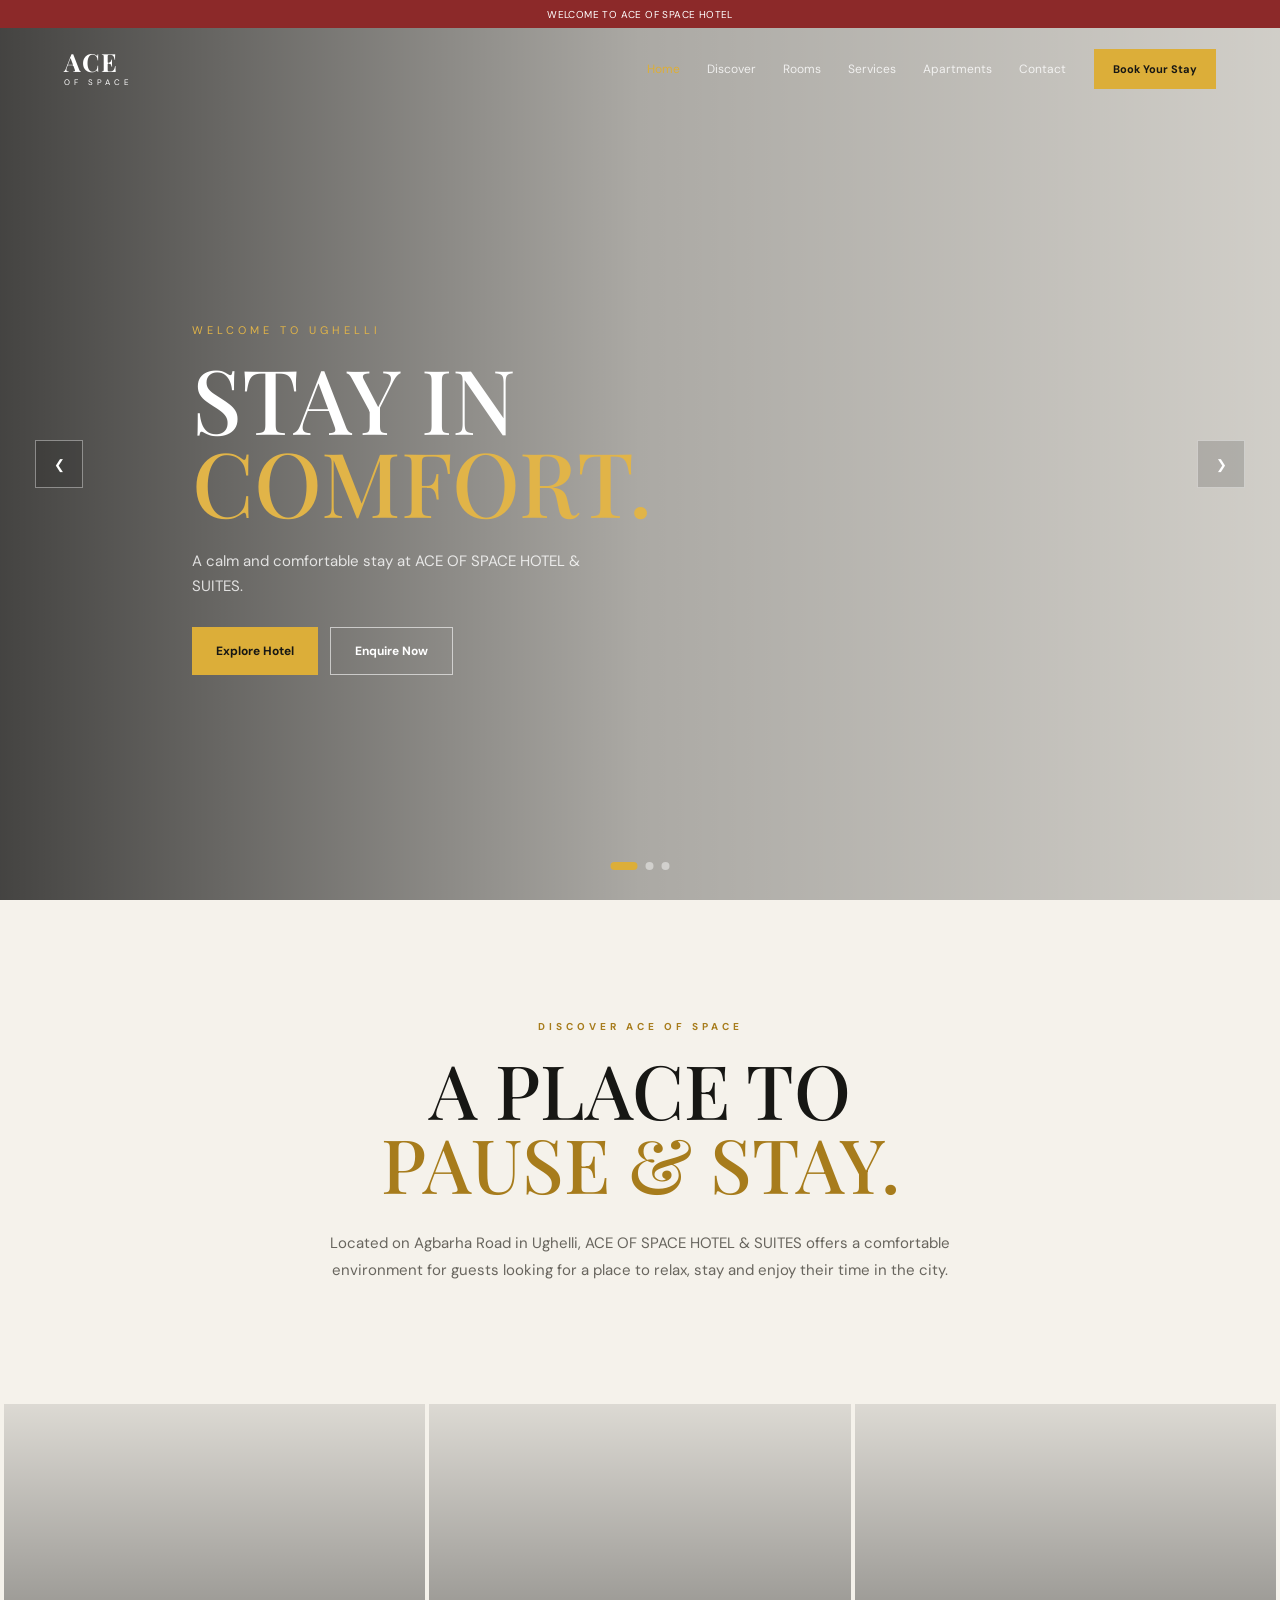
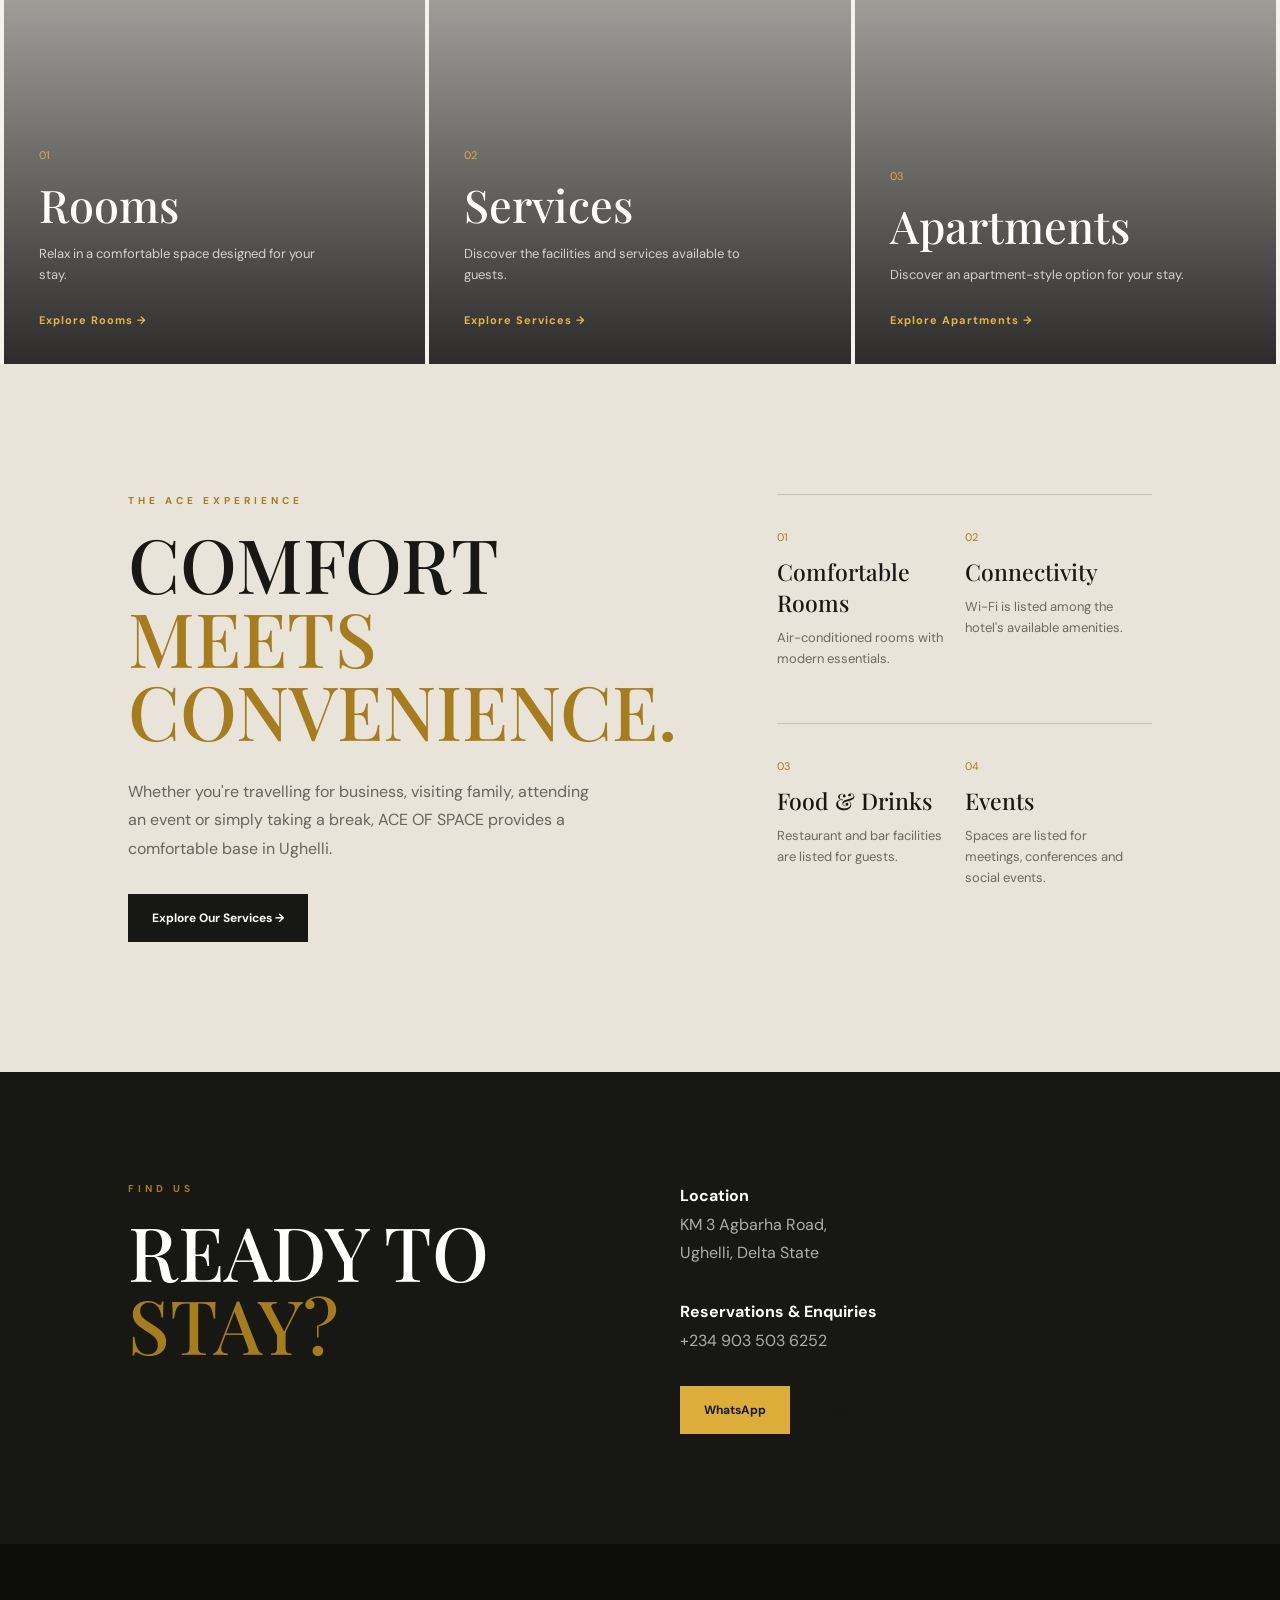
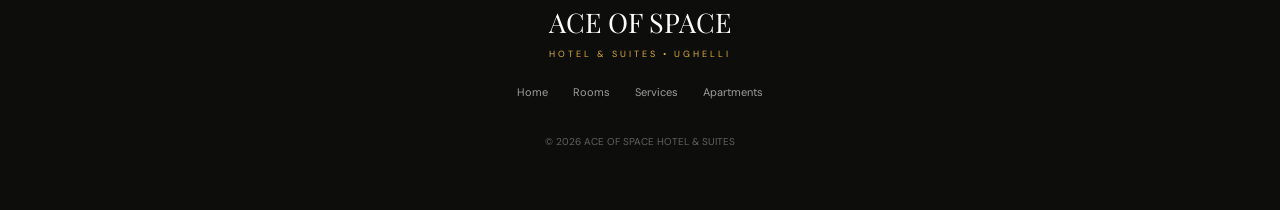
<file: index.html>
<!DOCTYPE html>
<html lang="en">
<head>
  <meta charset="UTF-8">
  <meta name="viewport" content="width=device-width, initial-scale=1.0">

  <title>ACE OF SPACE HOTEL</title>

  <link rel="stylesheet" href="style.css">

  <link rel="preconnect" href="https://fonts.googleapis.com">
  <link rel="preconnect" href="https://fonts.gstatic.com" crossorigin>
  <link href="https://fonts.googleapis.com/css2?family=DM+Sans:wght@400;500;600;700&family=Playfair+Display:wght@500;600;700&display=swap" rel="stylesheet">
</head>

<body>

  <!-- TOP BAR -->
  <div class="top-bar">
    <span>WELCOME TO ACE OF SPACE HOTEL</span>
  </div>


  <!-- HEADER -->
  <header class="header">

    <a href="index.html" class="logo">
      <span>ACE</span>
      <small>OF SPACE</small>
    </a>

    <nav class="nav">

      <a href="index.html" class="active">Home</a>

      <a href="#discover">Discover</a>

      <a href="rooms.html">Rooms</a>

      <a href="services.html">Services</a>

      <a href="apartments.html">Apartments</a>

      <a href="#contact">Contact</a>

    </nav>

    <a
      href="https://wa.me/2349035036252?text=Hello%20ACE%20OF%20SPACE%20HOTEL%2C%20I%20would%20like%20to%20make%20an%20enquiry."
      class="header-book"
      target="_blank"
    >
      Book Your Stay
    </a>

    <button class="menu-btn" id="menuBtn">
      <span></span>
      <span></span>
      <span></span>
    </button>

  </header>


  <!-- MOBILE MENU -->
  <div class="mobile-menu" id="mobileMenu">

    <a href="index.html">Home</a>
    <a href="#discover">Discover</a>
    <a href="rooms.html">Rooms</a>
    <a href="services.html">Services</a>
    <a href="apartments.html">Apartments</a>
    <a href="#contact">Contact</a>

    <a
      href="https://wa.me/2349035036252?text=Hello%20ACE%20OF%20SPACE%20HOTEL%2C%20I%20would%20like%20to%20make%20an%20enquiry."
      target="_blank"
      class="mobile-book"
    >
      Book Your Stay
    </a>

  </div>


  <!-- HERO -->
  <main>

    <section class="hero">

      <div class="hero-slider" id="heroSlider">

        <!-- SLIDE 1 -->
        <div
          class="hero-slide active"
          style="background-image: url('https://raw.githubusercontent.com/freedom-02/Image-/refs/heads/main/IMG_4804.jpeg');"
        >
          <div class="hero-overlay"></div>

          <div class="hero-content">

            <p class="eyebrow">WELCOME TO UGHELLI</p>

            <h1>
              STAY IN<br>
              <span>COMFORT.</span>
            </h1>

            <p class="hero-description">
              A calm and comfortable stay at ACE OF SPACE HOTEL & SUITES.
            </p>

            <div class="hero-buttons">

              <a href="#discover" class="gold-btn">
                Explore Hotel
              </a>

              <a
                href="https://wa.me/2349035036252?text=Hello%20ACE%20OF%20SPACE%20HOTEL%2C%20I%20would%20like%20to%20make%20an%20enquiry."
                target="_blank"
                class="outline-btn"
              >
                Enquire Now
              </a>

            </div>

          </div>
        </div>


        <!-- SLIDE 2 -->
        <div
          class="hero-slide"
          style="background-image: url('https://raw.githubusercontent.com/freedom-02/Image-/refs/heads/main/IMG_4802.jpeg');"
        >
          <div class="hero-overlay"></div>

          <div class="hero-content">

            <p class="eyebrow">ACE OF SPACE HOTEL</p>

            <h1>
              YOUR SPACE.<br>
              <span>YOUR STAY.</span>
            </h1>

            <p class="hero-description">
              Designed for relaxing stays, business trips and special moments.
            </p>

            <div class="hero-buttons">

              <a href="rooms.html" class="gold-btn">
                View Rooms
              </a>

              <a href="apartments.html" class="outline-btn">
                Explore Apartments
              </a>

            </div>

          </div>
        </div>


        <!-- SLIDE 3 -->
        <div
          class="hero-slide"
          style="background-image: url('https://raw.githubusercontent.com/freedom-02/Image-/refs/heads/main/IMG_4808.jpeg');"
        >
          <div class="hero-overlay"></div>

          <div class="hero-content">

            <p class="eyebrow">COMFORT • SERVICE • EXPERIENCE</p>

            <h1>
              MAKE YOUR<br>
              <span>STAY COUNT.</span>
            </h1>

            <p class="hero-description">
              Discover a hotel experience in the heart of Ughelli.
            </p>

            <div class="hero-buttons">

              <a href="#discover" class="gold-btn">
                Discover More
              </a>

              <a
                href="tel:+2349035036252"
                class="outline-btn"
              >
                Call Hotel
              </a>

            </div>

          </div>
        </div>

      </div>


      <!-- SLIDER CONTROLS -->

      <button class="slider-arrow prev" id="prevSlide">
        &#10094;
      </button>

      <button class="slider-arrow next" id="nextSlide">
        &#10095;
      </button>


      <div class="slider-dots" id="sliderDots">

        <button class="dot active"></button>
        <button class="dot"></button>
        <button class="dot"></button>

      </div>

    </section>


    <!-- INTRO -->
    <section class="intro" id="discover">

      <div class="section-label">
        DISCOVER ACE OF SPACE
      </div>

      <h2>
        A PLACE TO<br>
        <span>PAUSE & STAY.</span>
      </h2>

      <p>
        Located on Agbarha Road in Ughelli, ACE OF SPACE HOTEL & SUITES
        offers a comfortable environment for guests looking for a place
        to relax, stay and enjoy their time in the city.
      </p>

    </section>


    <!-- THREE CARDS -->
    <section class="discover-grid">


      <!-- ROOM CARD -->
      <a href="rooms.html" class="feature-card">

        <div
          class="feature-image"
          style="background-image: url('https://raw.githubusercontent.com/freedom-02/Image-/refs/heads/main/IMG_4809.jpeg');"
        ></div>

        <div class="feature-overlay"></div>

        <div class="feature-content">

          <span>01</span>

          <h3>Rooms</h3>

          <p>
            Relax in a comfortable space designed for your stay.
          </p>

          <strong>
            Explore Rooms →
          </strong>

        </div>

      </a>


      <!-- SERVICE CARD -->
      <a href="services.html" class="feature-card">

        <div
          class="feature-image"
          style="background-image: url('https://raw.githubusercontent.com/freedom-02/Image-/refs/heads/main/IMG_4805.jpeg');"
        ></div>

        <div class="feature-overlay"></div>

        <div class="feature-content">

          <span>02</span>

          <h3>Services</h3>

          <p>
            Discover the facilities and services available to guests.
          </p>

          <strong>
            Explore Services →
          </strong>

        </div>

      </a>


      <!-- APARTMENT CARD -->
      <a href="apartments.html" class="feature-card">

        <div
          class="feature-image"
          style="background-image: url('https://raw.githubusercontent.com/freedom-02/Image-/refs/heads/main/IMG_4807.jpeg');"
        ></div>

        <div class="feature-overlay"></div>

        <div class="feature-content">

          <span>03</span>

          <h3>Apartments</h3>

          <p>
            Discover an apartment-style option for your stay.
          </p>

          <strong>
            Explore Apartments →
          </strong>

        </div>

      </a>

    </section>


    <!-- HOTEL EXPERIENCE -->
    <section class="experience">

      <div class="experience-text">

        <div class="section-label">
          THE ACE EXPERIENCE
        </div>

        <h2>
          COMFORT<br>
          <span>MEETS CONVENIENCE.</span>
        </h2>

        <p>
          Whether you're travelling for business, visiting family,
          attending an event or simply taking a break, ACE OF SPACE
          provides a comfortable base in Ughelli.
        </p>

        <a href="services.html" class="dark-btn">
          Explore Our Services →
        </a>

      </div>


      <div class="experience-list">

        <div>
          <span>01</span>
          <h3>Comfortable Rooms</h3>
          <p>Air-conditioned rooms with modern essentials.</p>
        </div>

        <div>
          <span>02</span>
          <h3>Connectivity</h3>
          <p>Wi-Fi is listed among the hotel's available amenities.</p>
        </div>

        <div>
          <span>03</span>
          <h3>Food & Drinks</h3>
          <p>Restaurant and bar facilities are listed for guests.</p>
        </div>

        <div>
          <span>04</span>
          <h3>Events</h3>
          <p>Spaces are listed for meetings, conferences and social events.</p>
        </div>

      </div>

    </section>


    <!-- CONTACT -->
    <section class="contact" id="contact">

      <div>

        <div class="section-label">
          FIND US
        </div>

        <h2>
          READY TO<br>
          <span>STAY?</span>
        </h2>

      </div>

      <div class="contact-info">

        <p>
          <strong>Location</strong><br>
          KM 3 Agbarha Road,<br>
          Ughelli, Delta State
        </p>

        <p>
          <strong>Reservations & Enquiries</strong><br>
          +234 903 503 6252
        </p>

        <div class="contact-buttons">

          <a
            href="https://wa.me/2349035036252?text=Hello%20ACE%20OF%20SPACE%20HOTEL%2C%20I%20would%20like%20to%20make%20an%20enquiry."
            target="_blank"
            class="gold-btn"
          >
            WhatsApp
          </a>

          <a
            href="tel:+2349035036252"
            class="outline-dark-btn"
          >
            Call
          </a>

        </div>

      </div>

    </section>

  </main>


  <!-- FOOTER -->
  <footer>

    <div class="footer-logo">
      ACE OF SPACE
    </div>

    <p>
      HOTEL & SUITES • UGHELLI
    </p>

    <div class="footer-links">
      <a href="index.html">Home</a>
      <a href="rooms.html">Rooms</a>
      <a href="services.html">Services</a>
      <a href="apartments.html">Apartments</a>
    </div>

    <small>
      © 2026 ACE OF SPACE HOTEL & SUITES
    </small>

  </footer>


  <script src="script.js"></script>

</body>
</html>
</file>
<file: style.css>
* {
  margin: 0;
  padding: 0;
  box-sizing: border-box;
}

html {
  scroll-behavior: smooth;
}

body {
  font-family: "DM Sans", sans-serif;
  background: #f5f2eb;
  color: #171714;
}

a {
  text-decoration: none;
  color: inherit;
}

button {
  font-family: inherit;
}


/* =========================
   TOP BAR
========================= */

.top-bar {
  height: 28px;
  background: #8c2929;
  color: white;
  display: flex;
  align-items: center;
  justify-content: center;
  font-size: 10px;
  letter-spacing: .4px;
}


/* =========================
   HEADER
========================= */

.header {
  position: absolute;
  top: 28px;
  left: 0;
  width: 100%;
  height: 82px;
  z-index: 20;

  display: flex;
  align-items: center;

  padding: 0 5%;

  color: white;
}

.inner-header {
  position: relative;
  top: 0;
  background: #171714;
}


/* LOGO */

.logo {
  display: flex;
  flex-direction: column;
  line-height: .8;
  min-width: 145px;
}

.logo span {
  font-family: "Playfair Display", serif;
  font-size: 25px;
  font-weight: 700;
  letter-spacing: 1px;
}

.logo small {
  font-size: 8px;
  letter-spacing: 4px;
  margin-top: 7px;
}


/* NAV */

.nav {
  display: flex;
  align-items: center;
  gap: 27px;
  margin-left: auto;
}

.nav a {
  font-size: 12px;
  opacity: .8;
  transition: .3s;
}

.nav a:hover,
.nav a.active {
  opacity: 1;
  color: #dcae39;
}


/* BOOK BUTTON */

.header-book {
  margin-left: 28px;
  padding: 13px 19px;
  background: #dcae39;
  color: #171714;
  font-size: 11px;
  font-weight: 700;
  transition: .3s;
}

.header-book:hover {
  background: white;
}


/* MENU BUTTON */

.menu-btn {
  display: none;
  border: 0;
  background: transparent;
  width: 40px;
  cursor: pointer;
}

.menu-btn span {
  display: block;
  width: 25px;
  height: 2px;
  background: white;
  margin: 5px auto;
}


/* MOBILE MENU */

.mobile-menu {
  display: none;
}


/* =========================
   HERO
========================= */

.hero {
  height: calc(100vh - 28px);
  min-height: 650px;
  position: relative;
  overflow: hidden;
}

.hero-slider {
  height: 100%;
  position: relative;
}

.hero-slide {
  position: absolute;
  inset: 0;

  background-size: cover;
  background-position: center;

  opacity: 0;
  transform: scale(1.05);

  transition:
    opacity 1s ease,
    transform 6s ease;

  display: flex;
  align-items: center;
}

.hero-slide.active {
  opacity: 1;
  transform: scale(1);
  z-index: 2;
}

.hero-overlay {
  position: absolute;
  inset: 0;

  background:
    linear-gradient(
      90deg,
      rgba(0,0,0,.72),
      rgba(0,0,0,.30),
      rgba(0,0,0,.15)
    );
}

.hero-content {
  position: relative;
  z-index: 3;

  max-width: 600px;

  margin-left: 15%;
  margin-top: 70px;

  color: white;
}

.eyebrow {
  font-size: 11px;
  letter-spacing: 4px;
  margin-bottom: 20px;
  color: #e1b448;
}

.hero h1 {
  font-family: "Playfair Display", serif;
  font-size: clamp(55px, 7vw, 100px);
  line-height: .92;
  font-weight: 500;
}

.hero h1 span {
  color: #e1b448;
}

.hero-description {
  max-width: 440px;
  margin: 27px 0;
  font-size: 15px;
  line-height: 1.7;
  color: rgba(255,255,255,.8);
}

.hero-buttons {
  display: flex;
  gap: 12px;
}


/* BUTTONS */

.gold-btn,
.outline-btn,
.dark-btn,
.outline-dark-btn {
  display: inline-flex;
  align-items: center;
  justify-content: center;

  min-height: 48px;
  padding: 0 24px;

  font-size: 12px;
  font-weight: 700;

  transition: .3s;
}

.gold-btn {
  background: #dcae39;
  color: #171714;
}

.gold-btn:hover {
  background: white;
  transform: translateY(-2px);
}

.outline-btn {
  border: 1px solid rgba(255,255,255,.6);
  color: white;
}

.outline-btn:hover {
  background: white;
  color: #171714;
}

.dark-btn {
  background: #171714;
  color: white;
}

.dark-btn:hover {
  background: #dcae39;
  color: #171714;
}

.outline-dark-btn {
  border: 1px solid #171714;
  color: #171714;
}

.outline-dark-btn:hover {
  background: #171714;
  color: white;
}


/* SLIDER ARROWS */

.slider-arrow {
  position: absolute;
  z-index: 10;

  top: 50%;
  transform: translateY(-50%);

  width: 48px;
  height: 48px;

  border: 1px solid rgba(255,255,255,.4);
  background: rgba(0,0,0,.15);

  color: white;

  cursor: pointer;

  transition: .3s;
}

.slider-arrow:hover {
  background: #dcae39;
  color: #171714;
}

.prev {
  left: 35px;
}

.next {
  right: 35px;
}


/* DOTS */

.slider-dots {
  position: absolute;
  z-index: 10;

  bottom: 30px;
  left: 50%;

  transform: translateX(-50%);

  display: flex;
  gap: 8px;
}

.dot {
  width: 8px;
  height: 8px;

  border: 0;
  border-radius: 50%;

  background: rgba(255,255,255,.45);

  cursor: pointer;
}

.dot.active {
  width: 27px;
  border-radius: 10px;
  background: #dcae39;
}


/* =========================
   INTRO
========================= */

.intro {
  padding: 120px 15%;
  text-align: center;
}

.section-label {
  color: #a77c1c;
  font-size: 10px;
  font-weight: 700;
  letter-spacing: 4px;
  margin-bottom: 20px;
}

.intro h2,
.experience h2,
.contact h2,
.detail-copy h2 {
  font-family: "Playfair Display", serif;
  font-size: clamp(42px, 6vw, 75px);
  line-height: .98;
  font-weight: 500;
}

.intro h2 span,
.experience h2 span,
.contact h2 span,
.detail-copy h2 span,
.detail-cta h2 span {
  color: #a77c1c;
}

.intro p {
  max-width: 650px;
  margin: 30px auto 0;
  line-height: 1.8;
  color: #68655e;
  font-size: 15px;
}


/* =========================
   THREE CARDS
========================= */

.discover-grid {
  display: grid;
  grid-template-columns: repeat(3, 1fr);
  gap: 4px;
  padding: 0 4px;
}

.feature-card {
  height: 560px;
  position: relative;
  overflow: hidden;
  color: white;
}

.feature-image {
  position: absolute;
  inset: 0;

  background-size: cover;
  background-position: center;

  transition: transform .8s ease;
}

.feature-card:hover .feature-image {
  transform: scale(1.08);
}

.feature-overlay {
  position: absolute;
  inset: 0;

  background:
    linear-gradient(
      to top,
      rgba(0,0,0,.82),
      rgba(0,0,0,.1)
    );
}

.feature-content {
  position: absolute;
  z-index: 2;

  left: 35px;
  right: 35px;
  bottom: 35px;
}

.feature-content > span {
  font-size: 11px;
  color: #dcae39;
}

.feature-content h3 {
  font-family: "Playfair Display", serif;
  font-size: 45px;
  font-weight: 500;
  margin: 10px 0;
}

.feature-content p {
  max-width: 300px;
  line-height: 1.6;
  color: rgba(255,255,255,.75);
  font-size: 13px;
  margin-bottom: 22px;
}

.feature-content strong {
  font-size: 11px;
  letter-spacing: 1px;
  color: #e2b648;
}


/* =========================
   EXPERIENCE
========================= */

.experience {
  padding: 130px 10%;

  display: grid;
  grid-template-columns: 1fr 1fr;
  gap: 100px;

  background: #e9e4d9;
}

.experience-text p {
  max-width: 480px;
  line-height: 1.8;
  color: #67645e;
  margin: 30px 0;
}

.experience-list {
  display: grid;
  grid-template-columns: 1fr 1fr;
  gap: 0;
}

.experience-list > div {
  border-top: 1px solid rgba(0,0,0,.15);
  padding: 30px 20px 30px 0;
}

.experience-list span,
.amenities span {
  color: #a77c1c;
  font-size: 11px;
}

.experience-list h3,
.amenities h3 {
  margin: 10px 0;
  font-family: "Playfair Display", serif;
  font-size: 23px;
  font-weight: 500;
}

.experience-list p,
.amenities p {
  font-size: 13px;
  line-height: 1.6;
  color: #6c6962;
}


/* =========================
   CONTACT
========================= */

.contact {
  padding: 110px 10%;

  display: grid;
  grid-template-columns: 1fr 1fr;
  gap: 80px;

  background: #171714;
  color: white;
}

.contact h2 {
  color: white;
}

.contact-info {
  display: flex;
  flex-direction: column;
  justify-content: center;
}

.contact-info p {
  line-height: 1.8;
  margin-bottom: 30px;
  color: rgba(255,255,255,.65);
}

.contact-info strong {
  color: white;
}

.contact-buttons {
  display: flex;
  gap: 10px;
}


/* =========================
   DETAIL HERO
========================= */

.detail-hero {
  height: 620px;
  position: relative;
  overflow: hidden;
}

.detail-hero img {
  width: 100%;
  height: 100%;
  object-fit: cover;
}

.detail-hero-overlay {
  position: absolute;
  inset: 0;

  background:
    linear-gradient(
      90deg,
      rgba(0,0,0,.72),
      rgba(0,0,0,.2)
    );
}

.detail-hero-text {
  position: absolute;

  left: 12%;
  bottom: 100px;

  color: white;

  max-width: 600px;
}

.detail-hero-text span {
  color: #e1b448;
  font-size: 11px;
  letter-spacing: 4px;
}

.detail-hero-text h1 {
  font-family: "Playfair Display", serif;
  font-size: clamp(60px, 8vw, 110px);
  font-weight: 500;
  line-height: .9;
  margin: 20px 0;
}

.detail-hero-text p {
  font-size: 15px;
  max-width: 500px;
  line-height: 1.7;
  color: rgba(255,255,255,.8);
}


/* =========================
   DETAIL CONTENT
========================= */

.detail-section {
  padding: 120px 10%;

  display: grid;
  grid-template-columns: 1fr 1fr;
  gap: 100px;
}

.detail-copy > p {
  max-width: 550px;
  line-height: 1.8;
  color: #68655e;
  margin: 25px 0;
}

.amenities {
  display: grid;
  grid-template-columns: 1fr 1fr;
}

.amenities > div {
  padding: 30px;
  border-top: 1px solid #d5d0c4;
}


/* =========================
   DETAIL CTA
========================= */

.detail-cta {
  padding: 110px 10%;
  text-align: center;
  background: #171714;
  color: white;
}

.detail-cta h2 {
  font-family: "Playfair Display", serif;
  font-size: clamp(45px, 7vw, 85px);
  line-height: .95;
  font-weight: 500;
}

.detail-cta p {
  max-width: 550px;
  margin: 25px auto;
  color: rgba(255,255,255,.65);
  line-height: 1.7;
}


/* =========================
   FOOTER
========================= */

footer {
  padding: 60px 10%;
  background: #0d0d0c;
  color: white;
  text-align: center;
}

.footer-logo {
  font-family: "Playfair Display", serif;
  font-size: 27px;
}

footer p {
  color: #dcae39;
  font-size: 9px;
  letter-spacing: 3px;
  margin: 8px 0 25px;
}

.footer-links {
  display: flex;
  justify-content: center;
  gap: 25px;
  margin-bottom: 30px;
}

.footer-links a {
  font-size: 11px;
  color: rgba(255,255,255,.6);
}

footer small {
  font-size: 10px;
  color: rgba(255,255,255,.35);
}


/* =========================
   MOBILE
========================= */

@media (max-width: 800px) {

  .top-bar {
    height: 25px;
    font-size: 8px;
  }

  .header {
    top: 25px;
    height: 72px;
    padding: 0 22px;
  }

  .inner-header {
    top: 0;
  }

  .logo {
    min-width: auto;
  }

  .logo span {
    font-size: 22px;
  }

  .logo small {
    font-size: 7px;
    letter-spacing: 3px;
  }

  .nav,
  .header-book {
    display: none;
  }

  .menu-btn {
    display: block;
    margin-left: auto;
  }


  /* MOBILE MENU */

  .mobile-menu {
    position: fixed;
    z-index: 100;

    top: 97px;
    left: 0;
    width: 100%;

    background: #171714;

    display: flex;
    flex-direction: column;

    padding: 25px;

    transform: translateY(-120%);
    transition: .4s;
  }

  .mobile-menu.open {
    transform: translateY(0);
  }

  .mobile-menu a {
    color: white;
    padding: 16px 0;
    border-bottom: 1px solid rgba(255,255,255,.1);
    font-size: 13px;
  }

  .mobile-book {
    background: #dcae39;
    color: #171714 !important;
    padding: 14px !important;
    text-align: center;
    margin-top: 15px;
    border: 0 !important;
  }


  /* HERO */

  .hero {
    height: calc(100vh - 25px);
    min-height: 650px;
  }

  .hero-content {
    margin-left: 25px;
    margin-right: 25px;
    margin-top: 100px;
  }

  .hero h1 {
    font-size: 55px;
  }

  .hero-description {
    font-size: 13px;
    max-width: 330px;
  }

  .hero-buttons {
    flex-wrap: wrap;
  }

  .gold-btn,
  .outline-btn,
  .dark-btn,
  .outline-dark-btn {
    min-height: 45px;
    padding: 0 18px;
  }

  .slider-arrow {
    width: 38px;
    height: 38px;
  }

  .prev {
    left: 15px;
  }

  .next {
    right: 15px;
  }


  /* INTRO */

  .intro {
    padding: 80px 25px;
  }

  .intro h2 {
    font-size: 45px;
  }


  /* CARDS */

  .discover-grid {
    display: grid;
    grid-template-columns: 1fr 1fr;
    gap: 4px;
  }

  .feature-card {
    height: 390px;
  }

  .feature-content {
    left: 18px;
    right: 18px;
    bottom: 20px;
  }

  .feature-content h3 {
    font-size: 30px;
  }

  .feature-content p {
    font-size: 11px;
  }


  /* EXPERIENCE */

  .experience {
    display: block;
    padding: 80px 25px;
  }

  .experience-list {
    margin-top: 60px;
  }


  /* CONTACT */

  .contact {
    display: block;
    padding: 80px 25px;
  }

  .contact-info {
    margin-top: 50px;
  }


  /* DETAIL */

  .detail-hero {
    height: 540px;
  }

  .detail-hero-text {
    left: 25px;
    right: 25px;
    bottom: 60px;
  }

  .detail-hero-text h1 {
    font-size: 60px;
  }

  .detail-section {
    display: block;
    padding: 80px 25px;
  }

  .amenities {
    margin-top: 60px;
  }

  .amenities > div {
    padding: 22px 10px 22px 0;
  }

  .amenities h3 {
    font-size: 18px;
  }


  /* CTA */

  .detail-cta {
    padding: 80px 25px;
  }


  /* FOOTER */

  .footer-links {
    flex-wrap: wrap;
    gap: 15px;
  }

}
</file>
